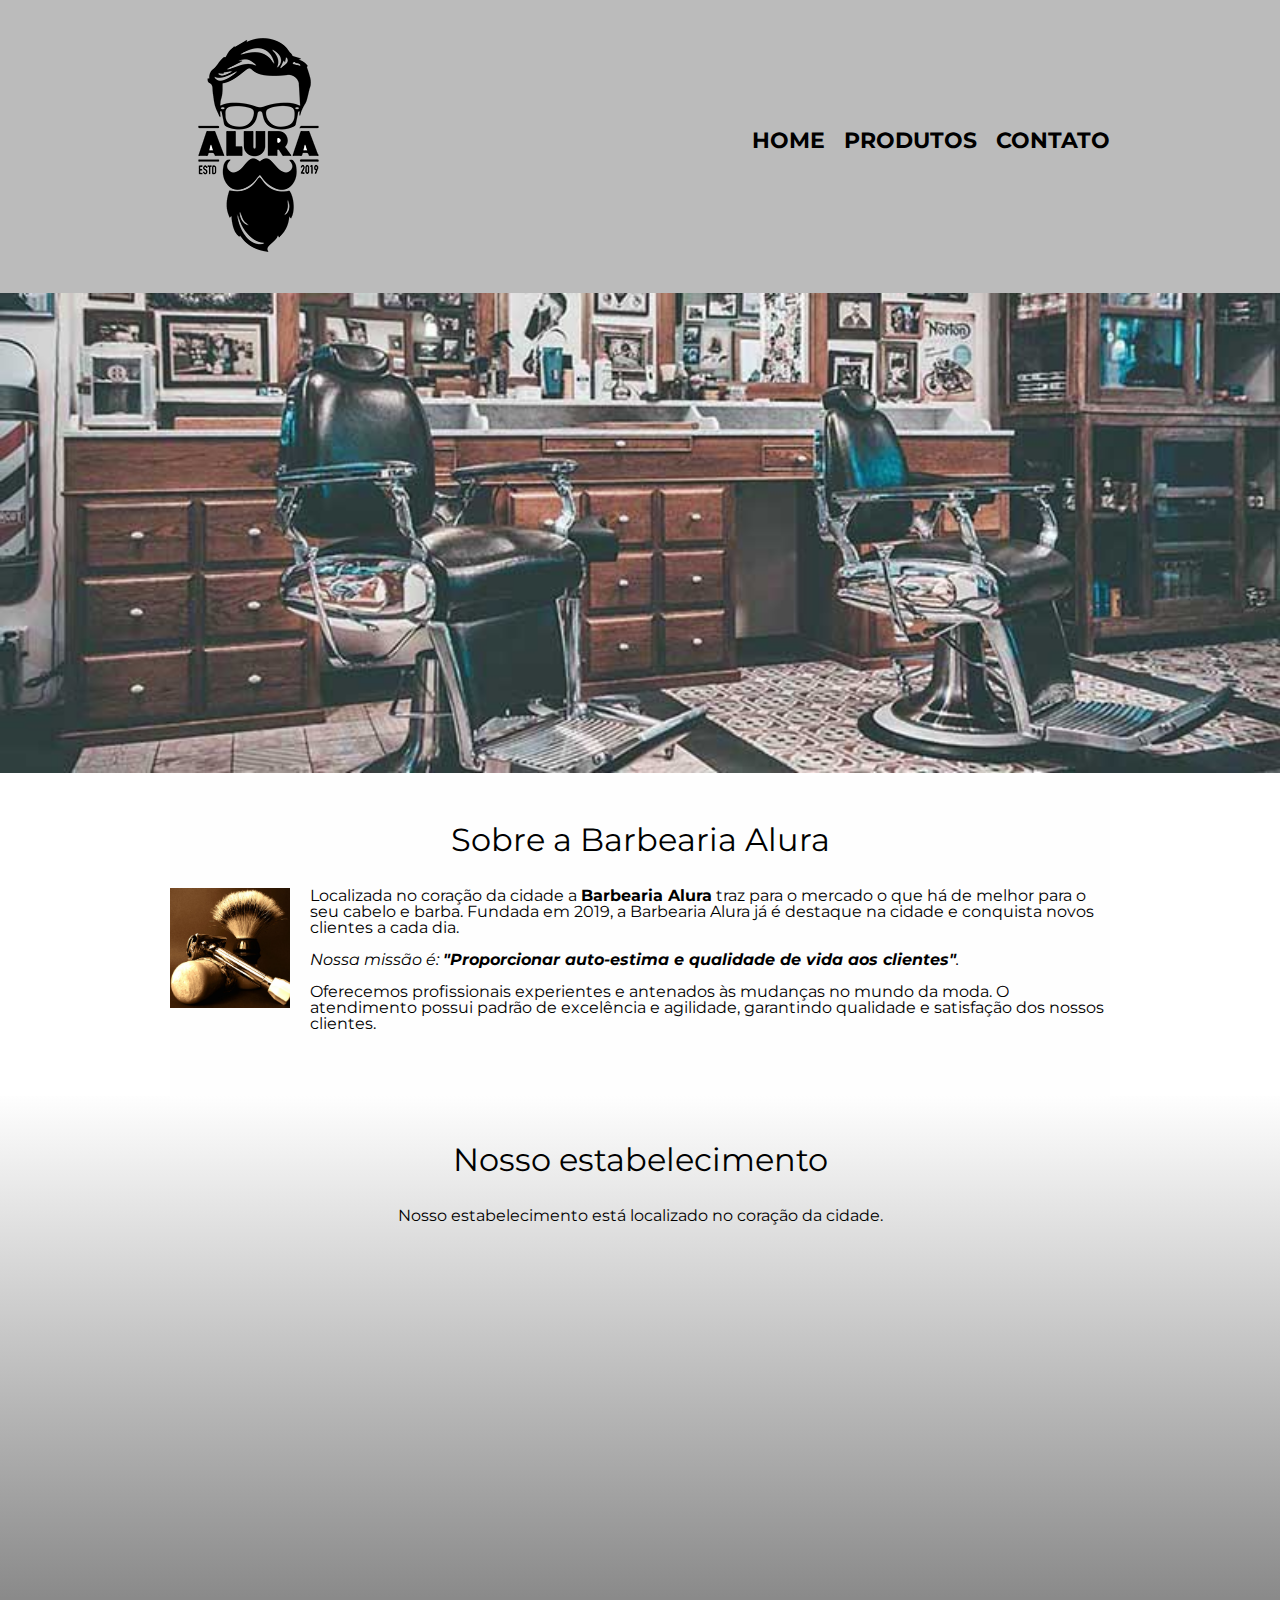
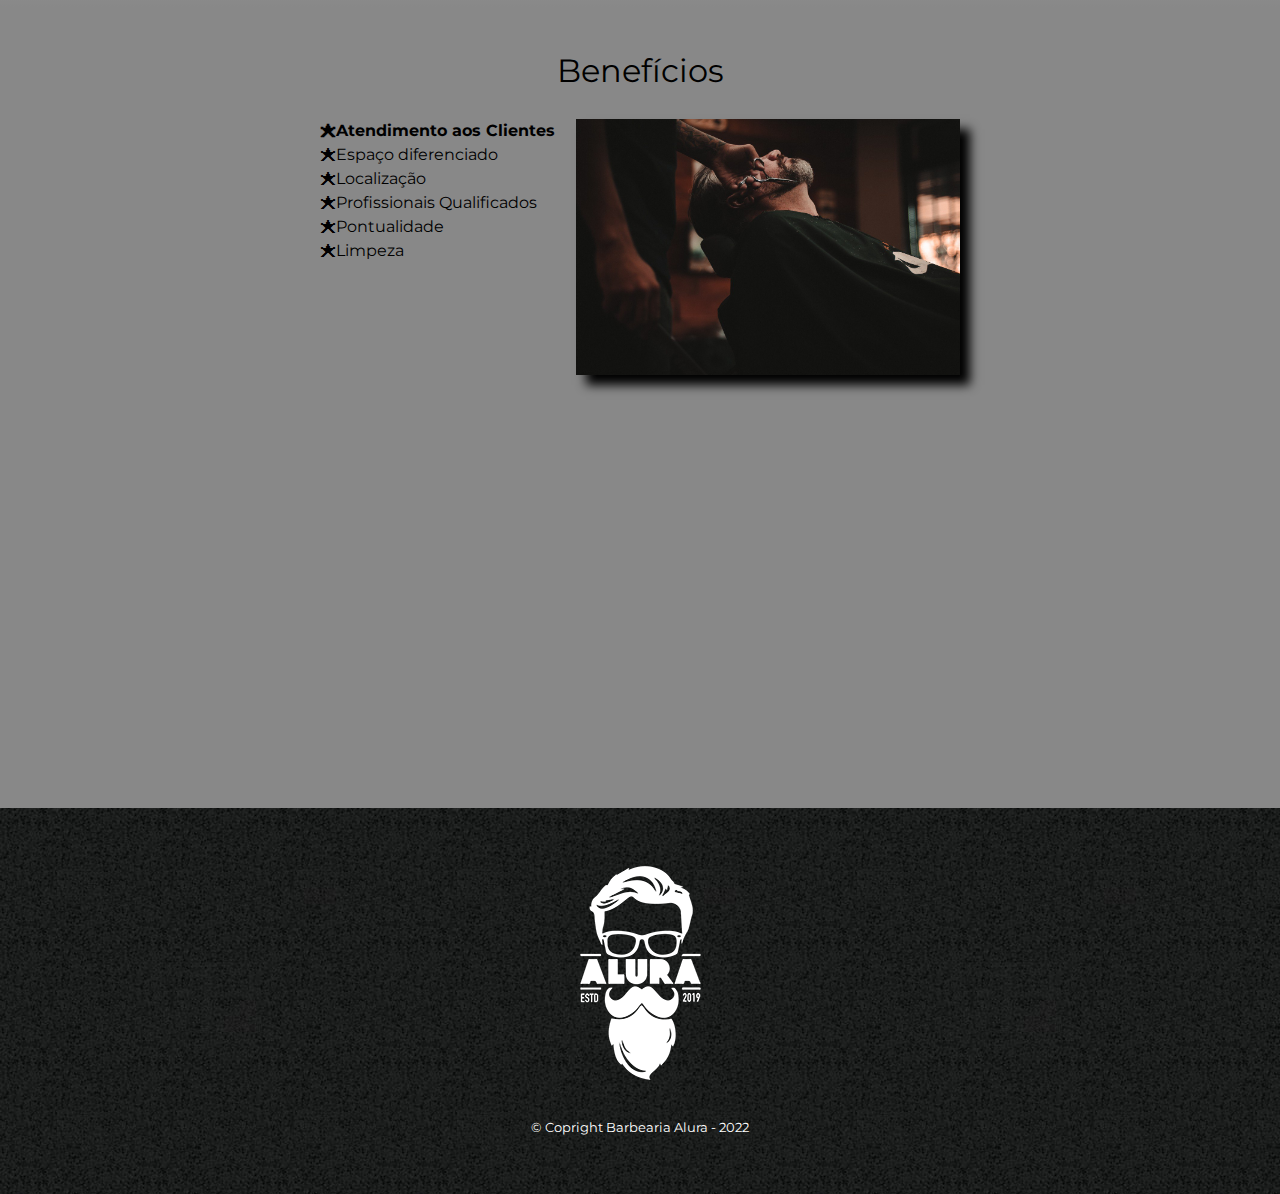
<file: index.html>
<!DOCTYPE html>
<html lang="pt-br">
	<head>
		<meta charset="UTF-8">
		<meta name="viewport" content="width=device-width">
		<title>Barbearia Alura</title>

		<link rel="stylesheet" href="reset.css">
		<link rel="stylesheet" href="style.css">
		<link href="https://fonts.googleapis.com/css?family=Montserrat&display=swap" rel="stylesheet">
	</head>

	<body>
		<header>
			<div class="caixa">
				<h1><img src=".\img\logo.png" alt="Logo Barbearia Alura"></h1>

				<nav>
					<ul>
						<li><a href="index.html">Home</a></li>
						<li><a href="produtos.html">Produtos</a></li>
						<li><a href="contato.html">Contato</a></li>
					</ul>
				</nav>
			</div>
		</header>

		<img class="banner" src=".\img\banner.jpg" alt="Banner">

		<main>
			<section class="principal">
				<h2 class="titulo-principal">Sobre a Barbearia Alura</h1>

				<img class="utensilios" src=".\img\utensilios.jpg" alt="Utensilios de um barbeiro.">

				<p>Localizada no coração da cidade a <strong>Barbearia Alura</strong> traz para o mercado o que há de melhor para o seu cabelo e barba. Fundada em 2019, a Barbearia Alura já é destaque na cidade e conquista novos clientes a cada dia.</p>

				<p id="missao"><em>Nossa missão é: <strong>"Proporcionar auto-estima e qualidade de vida aos clientes"</strong>.</em></p>

				<p>Oferecemos profissionais experientes e antenados às mudanças no mundo da moda. O atendimento possui padrão de excelência e agilidade, garantindo qualidade e satisfação dos nossos clientes.</p>
			</section>

			<section class="mapa">
				<h3 class="titulo-principal">Nosso estabelecimento</h3>
				<p>Nosso estabelecimento está localizado no coração da cidade.</p>

				<div class="mapa-conteudo">
					<iframe src="https://www.google.com/maps/embed?pb=!1m18!1m12!1m3!1d6707.1428418348505!2d-46.6541648303421!3d-23.565008239238374!2m3!1f0!2f0!3f0!3m2!1i1024!2i768!4f13.1!3m3!1m2!1s0x94ce59541c6c79c3%3A0x36b90a85f0f8cb33!2sGrupo%20Alura!5e0!3m2!1spt-BR!2sbr!4v1663974693799!5m2!1spt-BR!2sbr" width=100% height="300" style="border:0;" allowfullscreen="" loading="lazy" referrerpolicy="no-referrer-when-downgrade"></iframe>
				</div>
			</section>
			
			<section class="beneficios">
				<h3 class="titulo-principal">Benefícios</h2>

				<div class="conteudo-beneficios">
					<ul class="lista-beneficios">
						<li class="itens">Atendimento aos Clientes</li>
						<li class="itens">Espaço diferenciado</li>
						<li class="itens">Localização</li>
						<li class="itens">Profissionais Qualificados</li>
						<li class="itens">Pontualidade</li>
						<li class="itens">Limpeza</li>
					</ul><img src=".\img\beneficios.jpg" class="imagem-beneficios" alt="Corte">
				</div>

				<div class="video">
					<iframe width="100%" height="315" src="https://www.youtube.com/embed/wcVVXUV0YUY" frameborder="0" allow="accelerometer; autoplay; encrypted-media; gyroscope; picture-in-picture" allowfullscreen></iframe>
				</div>
			</section>
		</main>

		<footer>
			<img src=".\img\logo-branco.png" alt="Logo Barbearia Alura">
			<p class="copyright">&copy; Copright Barbearia Alura - 2022</p>
		</footer>
	</body>
</html>
</file>
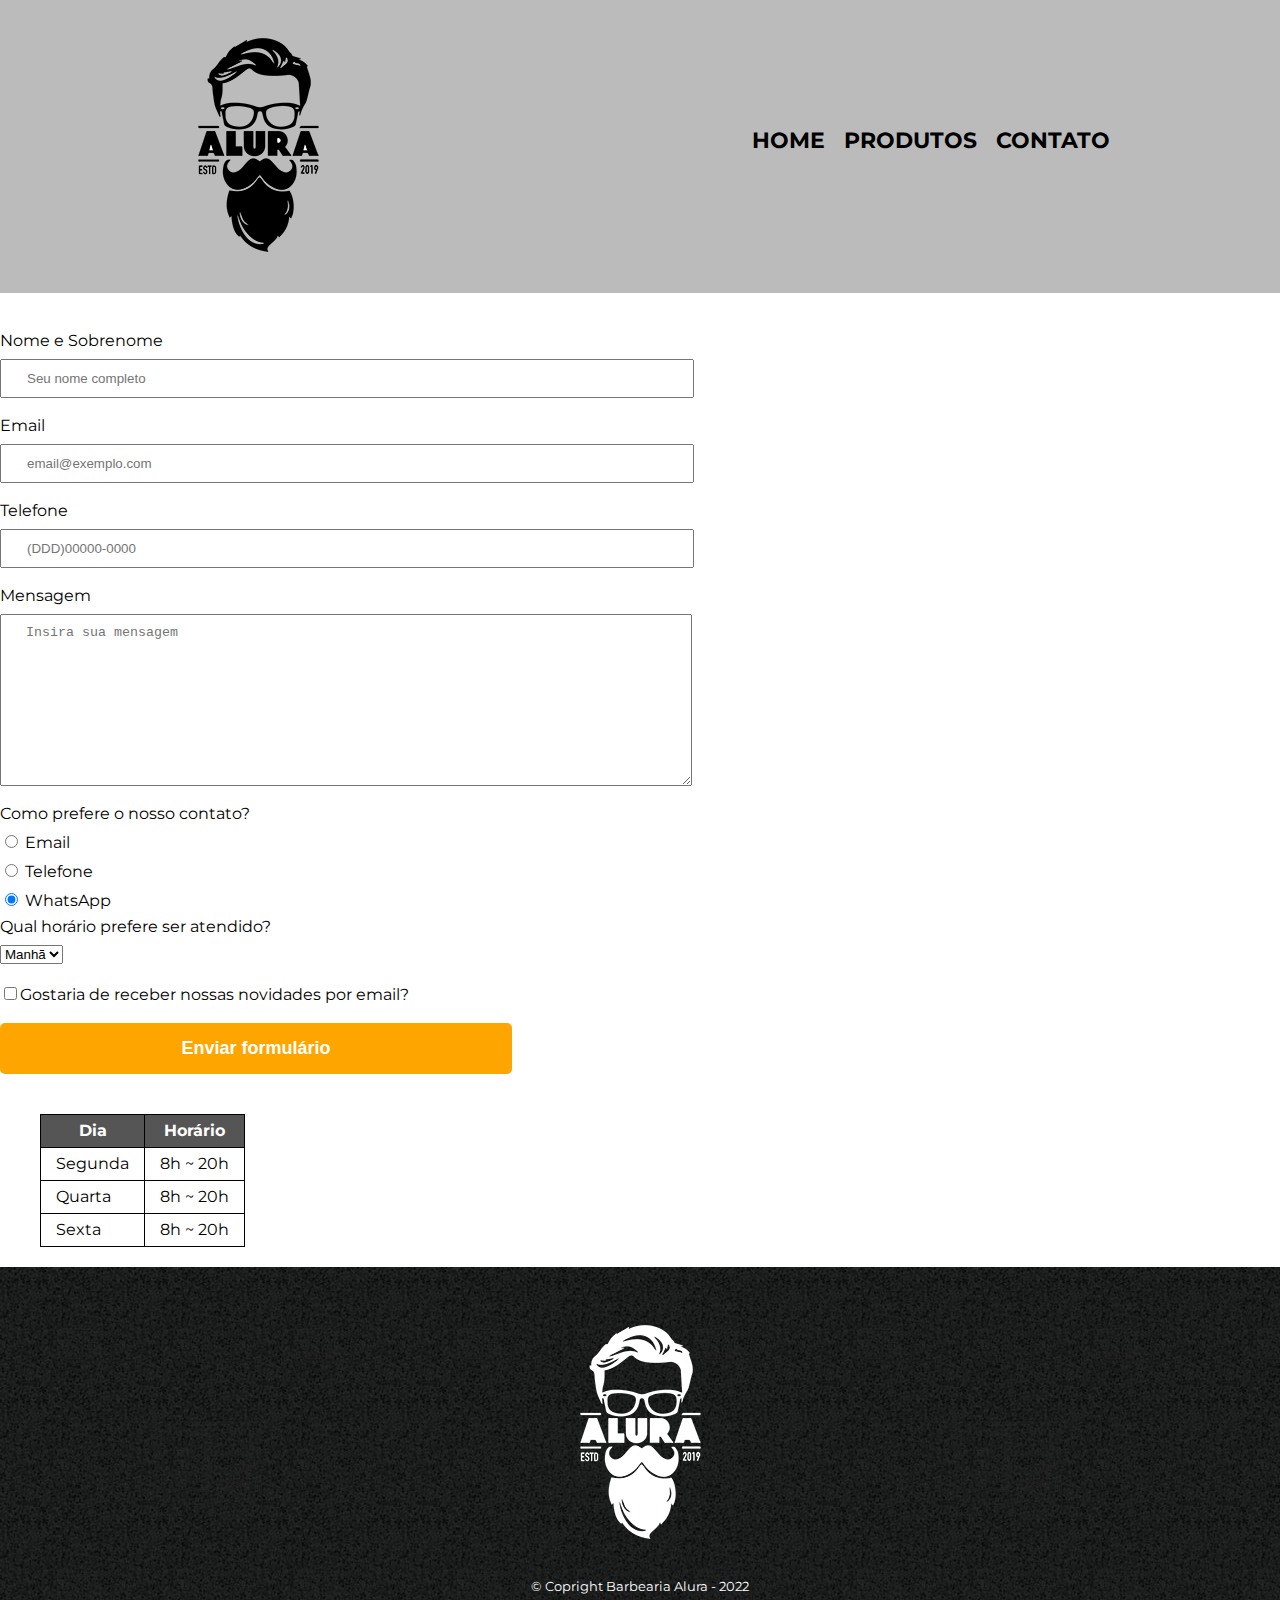
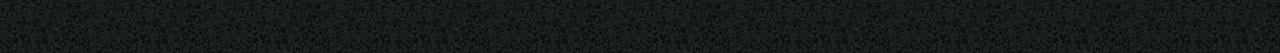
<file: contato.html>
<!DOCTYPE html>
<html>
	<head>
		<meta charset="UTF-8">
		<meta name="viewport" content="width=device-width">
		<title>Contato - Barbearia Alura</title>

		<link rel="stylesheet" href="reset.css">
		<link rel="stylesheet" href="style.css">
		<link href="https://fonts.googleapis.com/css?family=Montserrat&display=swap" rel="stylesheet">
	</head>
	
	<body>
		<header>
			<div class="caixa">
				<h1><img src=".\img\logo.png" alt="Logo Barbearia Alura"></h1>

				<nav>
					<ul>
						<li><a href="index.html">Home</a></li>
						<li><a href="produtos.html">Produtos</a></li>
						<li><a href="contato.html">Contato</a></li>
					</ul>
				</nav>
			</div>
		</header>

		<main>
			<form>
				<label for="nomesobrenome">Nome e Sobrenome</label>
				<input type="text" id="nomesobrenome" class="input-padrao" required placeholder="Seu nome completo">

				<label for="email">Email</label>
				<input type="email" id="email" class="input-padrao" required placeholder="email@exemplo.com">

				<label for="telefone">Telefone</label>
				<input type="tel" id="telefone" class="input-padrao" required placeholder="(DDD)00000-0000">

				<label for="mensagem">Mensagem</label>
				<textarea cols="70" rows="10" id="mensagem" class="input-padrao" required placeholder="Insira sua mensagem"></textarea>

				<fieldset>
					<legend>Como prefere o nosso contato?</legend>
					<label for="radio-email"><input type="radio" name="contato" value="email" id="radio-email"> Email</label>
					
					<label for="radio-telefone"><input type="radio" name="contato" value="telefone" id="radio-telefone"> Telefone</label>

					<label for="radio-whatsapp"><input type="radio" name="contato" value="whatsapp" id="radio-whatsapp" checked> WhatsApp</label>
					
				</fieldset>

				<fieldset>
					<legend>Qual horário prefere ser atendido?</legend>
					<select>
						<option>Manhã</option>
						<option>Tarde</option>
						<option>Noite</option>
					</select>
				</fieldset>

				<label class="checkbox"><input type="checkbox">Gostaria de receber nossas novidades por email?</label>
				
				<input type="submit" value="Enviar formulário" class="enviar">
			</form>

			<table>
				<thead>
					<tr>
						<th>Dia</th>
						<th>Horário</th>
					</tr>
				</thead>
				<tbody>
					<tr>
						<td>Segunda</td>
						<td>8h ~ 20h</td>
					</tr>
					<tr>
						<td>Quarta</td>
						<td>8h ~ 20h</td>
					</tr>
					<tr>
						<td>Sexta</td>
						<td>8h ~ 20h</td>
					</tr>
				</tbody>
			</table>
		</main>

		<footer>
			<img src=".\img\logo-branco.png" alt="Logo Barbearia Alura">
			<p class="copyright">&copy; Copright Barbearia Alura - 2022</p>
		</footer>
	</body>
</html>
</file>
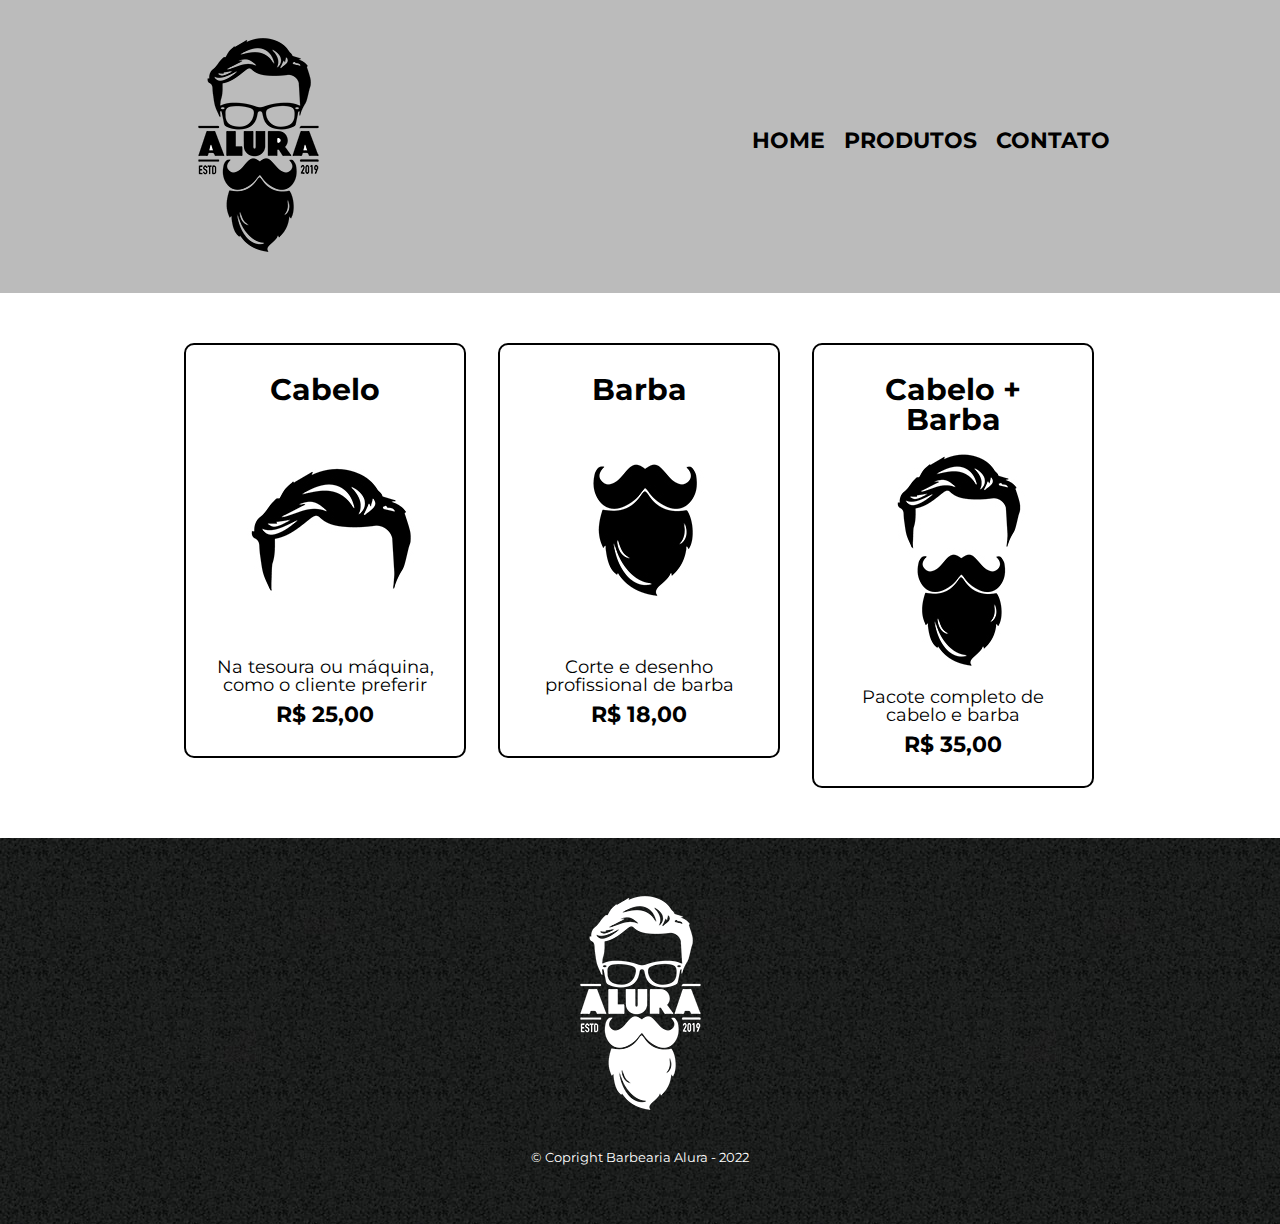
<file: produtos.html>
<!DOCTYPE html>
<html>
	<head>
		<meta charset="UTF-8">
		<meta name="viewport" content="width=device-width">
		<title>Produtos - Barbearia Alura</title>

		<link rel="stylesheet" href="reset.css">
		<link rel="stylesheet" href="style.css">
		<link href="https://fonts.googleapis.com/css?family=Montserrat&display=swap" rel="stylesheet">
	</head>
	
	<body>
		<header>
			<div class="caixa">
				<h1><img src=".\img\logo.png" alt="Logo Barbearia Alura"></h1>

				<nav>
					<ul>
						<li><a href="index.html">Home</a></li>
						<li><a href="produtos.html">Produtos</a></li>
						<li><a href="contato.html">Contato</a></li>
					</ul>
				</nav>
			</div>
		</header>

		<main>
			<ul class="produtos">
				<li>
					<h2>Cabelo</h2>
					<img src=".\img\cabelo.jpg">
					<p class="produto-descricao">Na tesoura ou máquina, como o cliente preferir</p>
					<p class="produto-preco">R$ 25,00</p>
				</li>
				<li>
					<h2>Barba</h2>
					<img src=".\img\barba.jpg">
					<p class="produto-descricao">Corte e desenho profissional de barba</p>
					<p class="produto-preco">R$ 18,00</p>
				</li>
				<li>
					<h2>Cabelo + Barba</h2>
					<img src=".\img\cabelo+barba.jpg">
					<p class="produto-descricao">Pacote completo de cabelo e barba</p>
					<p class="produto-preco">R$ 35,00</p>
				</li>
			</ul>
		</main>

		<footer>
			<img src=".\img\logo-branco.png" alt="Logo Barbearia Alura">
			<p class="copyright">&copy; Copright Barbearia Alura - 2022</p>
		</footer>
	</body>
</html>
</file>
<file: style.css>
body {
    font-family: 'Montserrat', sans-serif;
}

header {
	background: #BBBBBB;
	padding: 20px 0;
}

.caixa {
	position: relative;
	width: 940px;
	margin: 0 auto;
}

nav {
	position: absolute;
	top: 110px;
	right: 0;
}

nav li {
	display: inline;
	margin: 0 0 0 15px;
}

nav a {
	text-transform: uppercase;
	color: #000000;
	font-weight: bold;
	font-size: 22px;
	text-decoration: none;
}

nav a:hover {
	color: #C78C19;
	text-decoration: underline;
}

.produtos {
	width: 940px;
	margin: 0 auto;
	padding: 50px 0;
}

.produtos li {
	display: inline-block;
	text-align: center;
	width: 30%;
	vertical-align: top;
	margin: 0 1.5%;
	padding: 30px 20px;
	box-sizing: border-box;
	border: 2px solid #000000;
	border-radius: 10px;
}

.produtos li:hover {
	border-color: #C78C19;
}

.produtos li:active {
	border-color: #088C19;
}

.produtos li:hover h2 {
	font-size: 34px;
}

.produtos h2 {
	font-size: 30px;
	font-weight: bold;
}

.produto-descricao {
	font-size: 18px;
}

.produto-preco {
	font-size: 22px;
	font-weight: bold;
	margin-top: 10px;
}

footer {
	text-align: center;
	background: url("bg.jpg");
	padding: 40px 0;
}

.copyright {
	color: #FFFFFF;
	font-size: 13px;
	margin: 20px 0;
}

main {

}

form {
	margin: 40px 0;
}

form label, form legend {
	display: block;
	text-size: 20px;
	margin: 0 0 10px;
}

.input-padrao {
	display: block;
	margin: 0 0 20px;
	padding: 10px 25px;
	width: 50%;
}

.checkbox {
	margin: 20px 0;
}

.enviar {
	width: 40%;
	padding: 15px 0;
	background: orange;
	color: white;
	font-weight: bold;
	font-size: 18px;
	border: none;
	border-radius: 5px;
	transition: 1s all;
	cursor: pointer;
}

.enviar:hover {
	background: darkorange;
	transform: scale(1.2);;

}

table {
	margin: 20px 40px;
}

thead {
	background: #555555;
	color: white;
	font-weight: bolder;
}

td, th {
	border: 1px solid #000000;
	padding: 8px 15px 8px;
}

/*css da pagina inicial*/
.banner {
	width: 100%;
}

.titulo-principal {
	text-align: center;
	font-size: 2em;
	margin: 0 0 1em;
	clear: left;
}

.principal {
	padding: 3em 0;
	background: #FEFEFE;
	width: 940px;
	margin: 0 auto;
}

.principal p {
	margin: 0 0 1em;
}

.principal strong {
	font-weight: bold;
}

.principal em {
	font-style: italic;
}

.utensilios {
	width: 120px;
	float: left;
	margin: 0 20px 20px 0;
}

.mapa {
	padding: 3em 0;
	background: linear-gradient(#FEFEFE, #888888);
}

.mapa-conteudo {
	width: 940px;
	margin: 0 auto;
}

.mapa p {
	margin: 0 0 2em;
	text-align: center;
}

.beneficios {
	padding: 3em 0;
	background: #888888;
}

.conteudo-beneficios {
	width: 640px;
	margin: 0 auto;
}

.lista-beneficios {
	width: 40%;
	display: inline-block;
	vertical-align: top;
}

.itens {
	line-height: 1.5;
}

.itens:first-child {
	font-weight: bold;
}

.itens:before {
	content: "🟊";
}

.imagem-beneficios {
	width: 60%;
	opacity: 1;
	transition: 0.4s;
	box-shadow: 10px 10px 10px #000000;
}

.imagem-beneficios:hover {
	opacity: 0.3;
}

.video {
	width: 560px;
	margin: 2em auto;
}

@media screen and (max-width: 480px) {
	.caixa, .principal, .conteudo-beneficios, .mapa-conteudo, .video, .produtos {
		width: auto;
	}

	h1 {
		text-align: center;
	}

	nav {
		position: static;
	}

	.lista-beneficios, .imagem-beneficios, .produtos li {
		width: 100%;
		margin: 10px auto;
	}

	form {
		margin: 20px 30px;
	}
}
</file>
